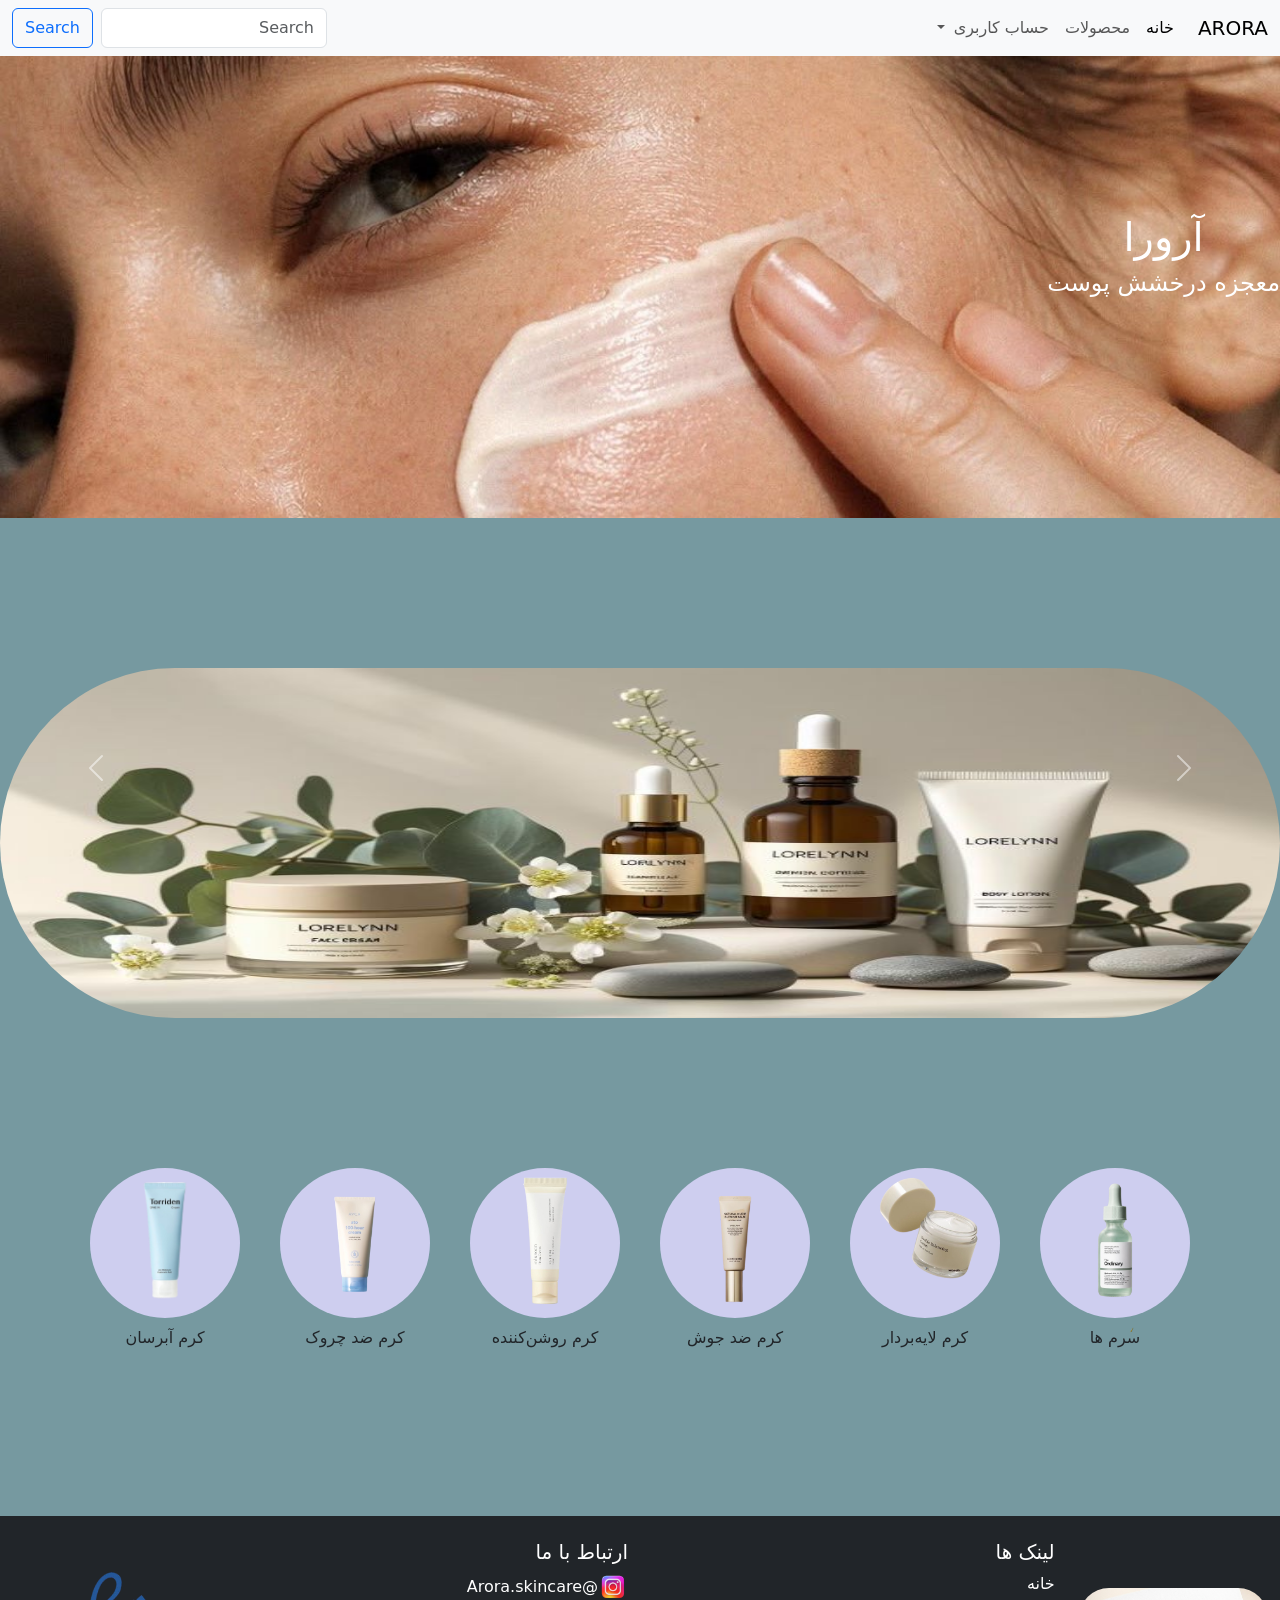
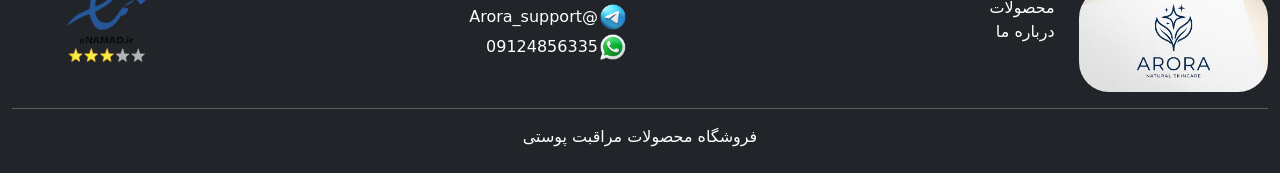
<file: index.html>
<!DOCTYPE html>
<html lang="fa" dir="rtl">
<head>
    <meta charset="UTF-8">
    <meta name="viewport" content="width=device-width, initial-scale=1.0">
    <title>Document</title>
    <link rel="stylesheet" href="bootstrap/css/bootstrap.rtl.min.css" >
    <link rel="stylesheet" href="css/style.css">
     
</head>
<body>
    <nav class="navbar navbar-expand-lg bg-body-tertiary fixed-top ">
  <div class="container-fluid ">
    <a class="navbar-brand" href="#">ARORA</a>
    <button class="navbar-toggler" type="button" data-bs-toggle="offcanvas" data-bs-target="#offcanvasNavbar" aria-controls="offcanvasNavbar" aria-label="Toggle navigation">
      <span class="navbar-toggler-icon"></span>
    </button>
    <div class="offcanvas offcanvas-end" id="offcanvasNavbar" aria-labelledby="offcanvasNavbarLabel">
  <div class="offcanvas-header">
    <h5 class="offcanvas-title" id="offcanvasNavbarLabel">ARORA</h5>
    <button type="button" class="btn-close" data-bs-dismiss="offcanvas" aria-label="Close"></button>
  </div>
  <div class="offcanvas-body">
      <ul class="navbar-nav me-auto mb-2 mb-lg-0">
        <li class="nav-item">
          <a class="nav-link active" aria-current="page" href="#">خانه</a>
        </li>
        <li class="nav-item">
          <a class="nav-link" href="#pro" >محصولات</a>
        </li>
        <li class="nav-item dropdown">
          <a class="nav-link dropdown-toggle" href="#" role="button" data-bs-toggle="dropdown" aria-expanded="false">
            حساب کاربری
          </a>
          <ul class="dropdown-menu">
            <li> <!-- Button trigger modal -->
<button type="button" class="btn " data-bs-toggle="modal" data-bs-target="#exampleModal">
  ورود به حساب
</button></li>
            <li><a class="dropdown-item" href="#">سفارش ها</a></li>
            <li><a class="dropdown-item" href="#">سبد خرید</a></li>
            <li><hr class="dropdown-divider"></li>
            <li><a class="dropdown-item" href="#">تماس با ما</a></li>
          </ul>
        </li>
      </ul>
      <form class="d-flex" role="search">
        <input class="form-control me-2" type="search" placeholder="Search" aria-label="Search"/>
        <button class="btn btn-outline-primary" type="submit">Search</button>
      </form>
    </div>
  </div>
  </div>
</nav>
<div class="container-fluid p-0 position-relative">
    <img src="images/cream2.jpeg" class="img-fluid w-100">
    <div class="position-absolute text-center translate-middle-y start-0 top-50 text-white ">
      <h1>آرورا</h1>
      <h4>معجزه درخشش پوست</h4>
    </div>
</div>

<div id="carouselExample" class="carousel slide">
  <div class="carousel-inner ">
    <div class="carousel-item active">
      <img src="images/dd.jpeg" class="d-block w-100" alt="...">
    </div>
    <div class="carousel-item">
      <img src="images/skincare .jpeg" class="d-block w-100" alt="...">
    </div>
  </div>
  <button class="carousel-control-prev  " type="button" data-bs-target="#carouselExample" data-bs-slide="prev">
    <span class="carousel-control-prev-icon" aria-hidden="true"></span>
    <span class="visually-hidden">Previous</span>
  </button>
  <button class="carousel-control-next" type="button" data-bs-target="#carouselExample" data-bs-slide="next">
    <span class="carousel-control-next-icon" aria-hidden="true"></span>
    <span class="visually-hidden">Next</span>
  </button>
</div>

<div class="container mx-auto">
  <div class="row text-center " id="pro">
    <div class="col-4 col-lg-2">
      <div class="rounded-circle  p-3 mx-auto d-flex align-items-center justify-content-center product-circle" style="background-color: rgb(206, 206, 239);">
        <img src="images/pro8.png" class="img-fluid " >
      </div>
      <p class="mt-2">سرم ها</p>
    </div>

    <div class="col-4 col-lg-2">
      <div class="rounded-circle p-3 mx-auto d-flex align-items-center justify-content-center product-circle" style=" background-color: rgb(206, 206, 239);">
        <img src="images/pro7.png" class="img-fluid " >
      </div>
      <p class="mt-2">کرم لایه‌بردار</p>
    </div>

    <div class="col-4 col-lg-2">
      <div class="rounded-circle  p-3 mx-auto d-flex align-items-center justify-content-center product-circle" style=" background-color: rgb(206, 206, 239);">
        <img src="images/pro5.png" class="img-fluid">
      </div>
      <p class="mt-2">کرم ضد جوش</p>
    </div>

    <div class="col-4 col-lg-2">
      <div class="rounded-circle  p-3 mx-auto d-flex align-items-center justify-content-center product-circle" style=" background-color: rgb(206, 206, 239);">
        <img src="images/pro6.png" class="img-fluid" >
      </div>
      <p class="mt-2">کرم روشن‌کننده</p>
    </div>

    <div class="col-4 col-lg-2">
      <div class="rounded-circle  p-3 mx-auto d-flex align-items-center justify-content-center product-circle" style=" background-color: rgb(206, 206, 239);">
        <img src="images/pro1.png" class="img-fluid" >
      </div>
      <p class="mt-2">کرم ضد چروک</p>
    </div>

    <div class="col-4 col-lg-2">
      <div class="rounded-circle p-3 mx-auto d-flex align-items-center justify-content-center product-circle" style="background-color: rgb(206, 206, 239);">
        <img src="images/pro2.png" class="img-fluid">
      </div>
      <p class="mt-2">کرم آبرسان</p>
    </div>

  </div>
</div>


<footer class="bg-dark text-white py-4 ">
  <div class="container-fluid ">
    <div class="row">

      <div class="col-md-2 col-3 pt-5">
        <img src="images/arora.jpeg" class=" logo img-fluid" >
      </div>

      <div class="col-md-4 col-4">
        <h5>لینک ها</h5>
        <ul class="list-unstyled">
          <li><a href="#" class="text-white text-decoration-none">خانه</a></li>
          <li><a href="#" class="text-white text-decoration-none">محصولات</a></li>
          <li><a href="about.html" class="text-white text-decoration-none">درباره ما</a></li>
        </ul>
      </div>

      <div class="col-md-4 col-4">
        <h5>ارتباط با ما</h5>
        <ul class="list-unstyled">
       <li><a href="#" class="text-decoration-none text-white"><img src="images/instagram.png" class="contact img-fluid">@Arora.skincare</a></li>
       <li><a href="#" class="text-decoration-none text-white"><img src="images/telegram1.png" class="contact img-fluid">@Arora_support</a></li> 
       <li><a href="#" class="text-decoration-none text-white"><img src="images/whatsapp1.png" class="contact img-fluid">09124856335</a></li> 
        </ul>
      </div>
      <div class="col-md-2 col-5 mt-4 px-5">
        <img src="images/enamad.png" class="img-fluid">
      </div>

    </div>

    <hr>

    <p class="text-center mb-0">
     فروشگاه محصولات مراقبت پوستی
    </p>
  </div>
</footer>
<!-- Modal -->
<div class="modal fade" id="exampleModal" tabindex="-1" aria-labelledby="exampleModalLabel" aria-hidden="true">
  <div class="modal-dialog">
    <div class="modal-content">
      <div class="modal-header">
        <h1 class="modal-title fs-5" id="exampleModalLabel">ورود به حساب کاربری</h1>
        <button type="button" class="btn-close" data-bs-dismiss="modal" aria-label="Close"></button>
      </div>
      <div class="modal-body">
        <div class="d-flex">
        <input id="username" type="text" class="form-control info ">
        <label for="username" class="form-label">نام</label>
        </div>
        <div class="d-flex">
        <input id="lastname" type="text" class="form-control info">
        <label for="lastname" class="form-label">نام خانوادگی</label>
        </div>
        <div class="d-flex">
        <input id="melli" type="number" class="form-control info">
        <label for="melli" class="form-label">کد ملی</label>
        </div>
      </div>
      <div class="modal-footer">
        <button type="button" class="btn btn-secondary" data-bs-dismiss="modal">بستن</button>
        <button type="button" class="btn btn-primary">ورود</button>
      </div>
    </div>
  </div>
</div>

  
    <script src="https://cdn.jsdelivr.net/npm/bootstrap@5.3.8/dist/js/bootstrap.bundle.min.js"
     integrity="sha384-FKyoEForCGlyvwx9Hj09JcYn3nv7wiPVlz7YYwJrWVcXK/BmnVDxM+D2scQbITxI"
     crossorigin="anonymous"></script>
</body>
</html>
</file>
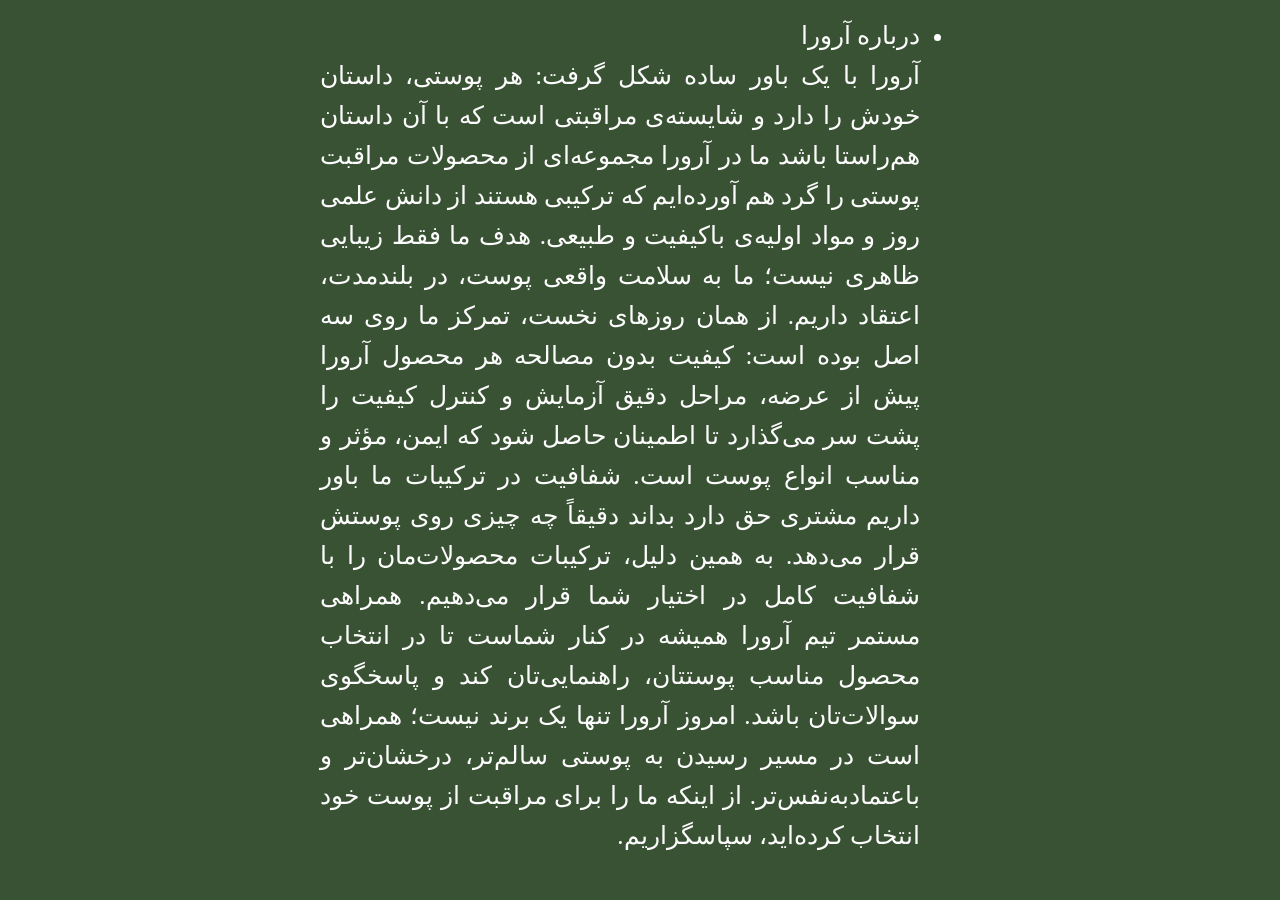
<file: about.html>
<!DOCTYPE html>
<html lang="en">
<head>
    <meta charset="UTF-8">
    <meta name="viewport" content="width=device-width, initial-scale=1.0">
    <title>Document</title>
</head>
<body style="background-color: rgb(57, 82, 52);">
    <p >
        <ul style="direction: rtl; width: 600px; margin: auto; font-size: 25px; color: rgb(253, 253, 253); padding: auto; text-align: justify; line-height: 40px;">
      <li>  درباره آرورا</li>

آرورا با یک باور ساده شکل گرفت: هر پوستی، داستان خودش را دارد و شایسته‌ی مراقبتی است که با آن داستان هم‌راستا باشد

ما در آرورا مجموعه‌ای از محصولات مراقبت پوستی را گرد هم آورده‌ایم که ترکیبی هستند از دانش علمی روز و مواد اولیه‌ی باکیفیت و طبیعی. هدف ما فقط زیبایی ظاهری نیست؛ ما به سلامت واقعی پوست، در بلندمدت، اعتقاد داریم.

از همان روزهای نخست، تمرکز ما روی سه اصل بوده است:

کیفیت بدون مصالحه
هر محصول آرورا پیش از عرضه، مراحل دقیق آزمایش و کنترل کیفیت را پشت سر می‌گذارد تا اطمینان حاصل شود که ایمن، مؤثر و مناسب انواع پوست است.

شفافیت در ترکیبات
ما باور داریم مشتری حق دارد بداند دقیقاً چه چیزی روی پوستش قرار می‌دهد. به همین دلیل، ترکیبات محصولات‌مان را با شفافیت کامل در اختیار شما قرار می‌دهیم.

همراهی مستمر
تیم آرورا همیشه در کنار شماست تا در انتخاب محصول مناسب پوستتان، راهنمایی‌تان کند و پاسخگوی سوالات‌تان باشد.

امروز آرورا تنها یک برند نیست؛ همراهی است در مسیر رسیدن به پوستی سالم‌تر، درخشان‌تر و باعتمادبه‌نفس‌تر.

از اینکه ما را برای مراقبت از پوست خود انتخاب کرده‌اید، سپاسگزاریم.
</ul>
    </p>
</body>
</html>
</file>
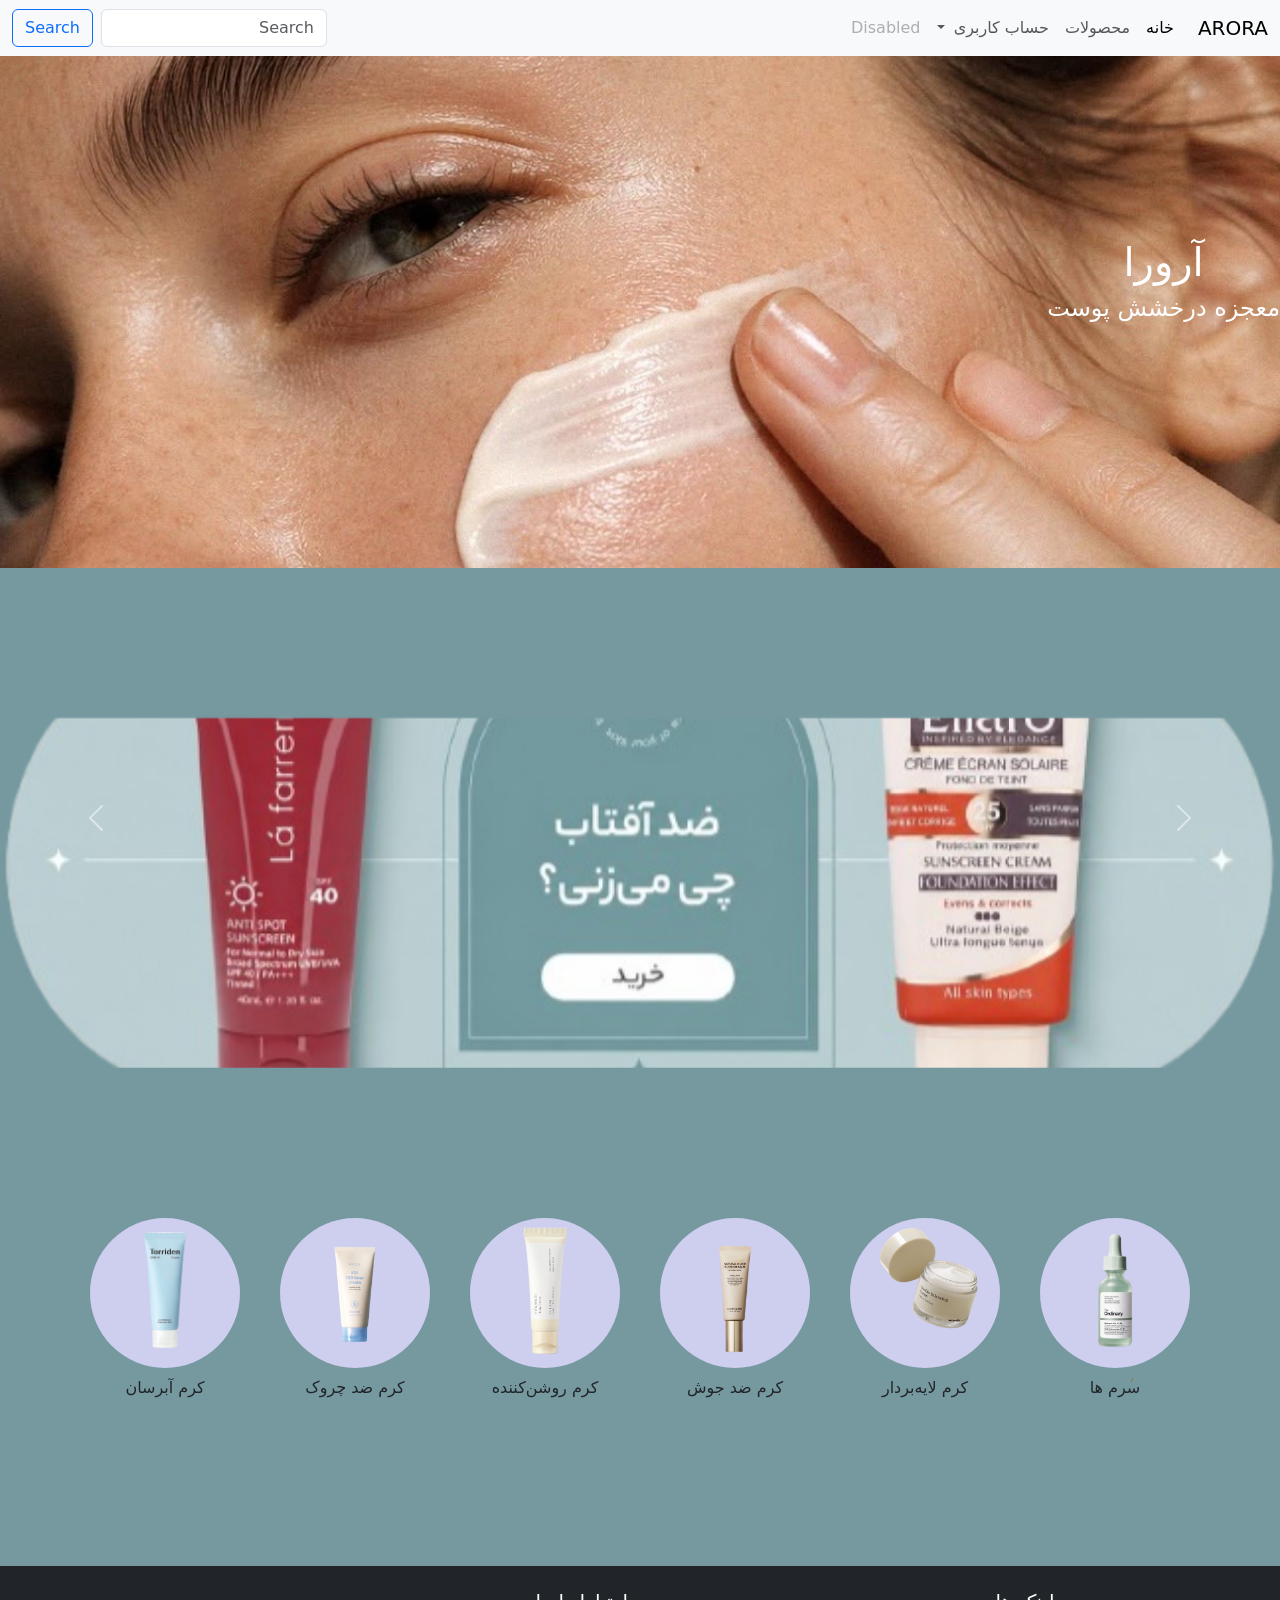
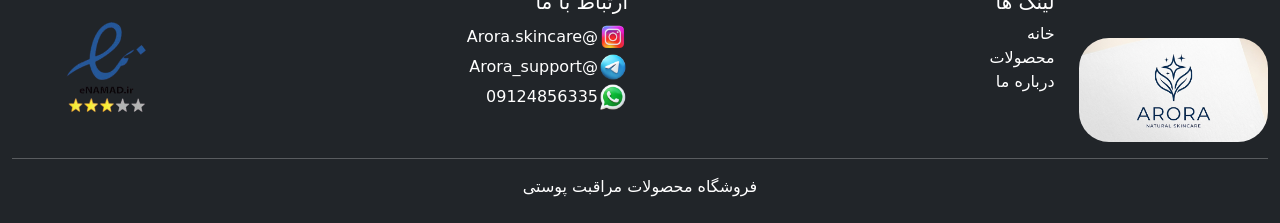
<file: arora-new/arora.html>
<!DOCTYPE html>
<html lang="fa" dir="rtl">
<head>
    <meta charset="UTF-8">
    <meta name="viewport" content="width=device-width, initial-scale=1.0">
    <title>Document</title>
    <link rel="stylesheet" href="bootstrap/css/bootstrap.rtl.min.css" >
    <link rel="stylesheet" href="css/arora.css">
     
</head>
<!--try -->
<body>
    <nav class="navbar navbar-expand-lg bg-body-tertiary fixed-top ">
  <div class="container-fluid ">
    <a class="navbar-brand" href="#">ARORA</a>
    <button class="navbar-toggler" type="button" data-bs-toggle="collapse" data-bs-target="#navbarSupportedContent" aria-controls="navbarSupportedContent" aria-expanded="false" aria-label="Toggle navigation">
      <span class="navbar-toggler-icon"></span>
    </button>
    <div class="collapse navbar-collapse " id="navbarSupportedContent">
      <ul class="navbar-nav me-auto mb-2 mb-lg-0">
        <li class="nav-item">
          <a class="nav-link active" aria-current="page" href="#">خانه</a>
        </li>
        <li class="nav-item">
          <a class="nav-link" href="#">محصولات</a>
        </li>
        <li class="nav-item dropdown">
          <a class="nav-link dropdown-toggle" href="#" role="button" data-bs-toggle="dropdown" aria-expanded="false">
            حساب کاربری
          </a>
          <ul class="dropdown-menu">
            <li><a class="dropdown-item" href="#">سفارش ها</a></li>
            <li><a class="dropdown-item" href="#">سبد خرید</a></li>
            <li><hr class="dropdown-divider"></li>
            <li><a class="dropdown-item" href="#">تماس با ما</a></li>
          </ul>
        </li>
        <li class="nav-item">
          <a class="nav-link disabled" aria-disabled="true">Disabled</a>
        </li>
      </ul>
      <form class="d-flex" role="search">
        <input class="form-control me-2" type="search" placeholder="Search" aria-label="Search"/>
        <button class="btn btn-outline-primary" type="submit">Search</button>
      </form>
    </div>
  </div>
</nav>
<div class="container-fluid p-0 position-relative">
    <img src="images/cream2.jpeg" class="img-fluid w-100" style="margin-top:50px;">
    <div class="position-absolute text-center translate-middle-y start-0 top-50 text-white ">
      <h1>آرورا</h1>
      <h4>معجزه درخشش پوست</h4>
    </div>
</div>

<div id="carouselExample" class="carousel slide">
  <div class="carousel-inner ">
    <div class="carousel-item active">
      <img src="images/sun.png" class="d-block w-100" alt="...">
    </div>
    <div class="carousel-item">
      <img src="images/vitamin.png" class="d-block w-100" alt="...">
    </div>
  </div>
  <button class="carousel-control-prev  " type="button" data-bs-target="#carouselExample" data-bs-slide="prev">
    <span class="carousel-control-prev-icon" aria-hidden="true"></span>
    <span class="visually-hidden">Previous</span>
  </button>
  <button class="carousel-control-next" type="button" data-bs-target="#carouselExample" data-bs-slide="next">
    <span class="carousel-control-next-icon" aria-hidden="true"></span>
    <span class="visually-hidden">Next</span>
  </button>
</div>

<div class="container mx-auto">
  <div class="row text-center " id="pro">
    <div class="col-4 col-lg-2">
      <div class="rounded-circle  p-3 mx-auto d-flex align-items-center justify-content-center product-circle" style="background-color: rgb(206, 206, 239);">
        <img src="images/pro8.png" class="img-fluid " >
      </div>
      <p class="mt-2">سرم ها</p>
    </div>

    <div class="col-4 col-lg-2">
      <div class="rounded-circle p-3 mx-auto d-flex align-items-center justify-content-center product-circle" style=" background-color: rgb(206, 206, 239);">
        <img src="images/pro7.png" class="img-fluid " >
      </div>
      <p class="mt-2">کرم لایه‌بردار</p>
    </div>

    <div class="col-4 col-lg-2">
      <div class="rounded-circle  p-3 mx-auto d-flex align-items-center justify-content-center product-circle" style=" background-color: rgb(206, 206, 239);">
        <img src="images/pro5.png" class="img-fluid">
      </div>
      <p class="mt-2">کرم ضد جوش</p>
    </div>

    <div class="col-4 col-lg-2">
      <div class="rounded-circle  p-3 mx-auto d-flex align-items-center justify-content-center product-circle" style=" background-color: rgb(206, 206, 239);">
        <img src="images/pro6.png" class="img-fluid" >
      </div>
      <p class="mt-2">کرم روشن‌کننده</p>
    </div>

    <div class="col-4 col-lg-2">
      <div class="rounded-circle  p-3 mx-auto d-flex align-items-center justify-content-center product-circle" style=" background-color: rgb(206, 206, 239);">
        <img src="images/pro1.png" class="img-fluid" >
      </div>
      <p class="mt-2">کرم ضد چروک</p>
    </div>

    <div class="col-4 col-lg-2">
      <div class="rounded-circle p-3 mx-auto d-flex align-items-center justify-content-center product-circle" style="background-color: rgb(206, 206, 239);">
        <img src="images/pro2.png" class="img-fluid">
      </div>
      <p class="mt-2">کرم آبرسان</p>
    </div>

  </div>
</div>

<footer class="bg-dark text-white py-4 ">
  <div class="container-fluid ">
    <div class="row">

      <div class="col-md-2 col-3 pt-5">
        <img src="images/arora.jpeg" class=" logo img-fluid" >
      </div>

      <div class="col-md-4 col-4">
        <h5>لینک ها</h5>
        <ul class="list-unstyled">
          <li><a href="#" class="text-white text-decoration-none">خانه</a></li>
          <li><a href="#" class="text-white text-decoration-none">محصولات</a></li>
          <li><a href="#" class="text-white text-decoration-none">درباره ما</a></li>
        </ul>
      </div>

      <div class="col-md-4 col-4">
        <h5>ارتباط با ما</h5>
        <ul class="list-unstyled">
       <li><a href="#" class="text-decoration-none text-white"><img src="images/instagram.png" class="contact img-fluid">@Arora.skincare</a></li>
       <li><a href="#" class="text-decoration-none text-white"><img src="images/telegram1.png" class="contact img-fluid">@Arora_support</a></li> 
       <li><a href="#" class="text-decoration-none text-white"><img src="images/whatsapp1.png" class="contact img-fluid">09124856335</a></li> 
        </ul>
      </div>
      <div class="col-md-2 col-5 mt-4 px-5">
        <img src="images/enamad.png" class="img-fluid">
      </div>

    </div>

    <hr>

    <p class="text-center mb-0">
     فروشگاه محصولات مراقبت پوستی
    </p>
  </div>
</footer>





  
    <script src="https://cdn.jsdelivr.net/npm/bootstrap@5.3.8/dist/js/bootstrap.bundle.min.js"
     integrity="sha384-FKyoEForCGlyvwx9Hj09JcYn3nv7wiPVlz7YYwJrWVcXK/BmnVDxM+D2scQbITxI"
     crossorigin="anonymous"></script>
</body>
</html>
</file>
<file: css/style.css>
body{
    background-color: rgb(118, 153, 160);
    
}

.carousel-item img{
    height:200px;
    margin-top: 150px;
    object-fit: fill;
    border-radius: 300px;
}

@media(min-width:730px){
    
        .carousel-item img{
            height: 350px;
            
    }
}
.logo{
     border-radius: 30px;
     object-fit: cover;
    }

.contact{
    width:30px;
    height:30px;
}

#pro{
    margin-top: 150px;
    margin-bottom: 150px;
 }
 .product-circle{
    width: 100px;
    height: 100px;
     transition: all 0.5s ease;
 }

 @media(min-width:730px){
    .product-circle{
        width: 150px;
    height: 150px;

    }
 }
 .info{
    max-width:70%;
    margin-bottom:10px;
 }

   @media(min-width:10px) and (max-width:540px){
    body{
        background-color: rgb(143, 159, 241);
    }
    
 }
 @media(min-width:540px) and (max-width:720px){
    body{
        background-color: rgb(175, 159, 217);
    }
    
 }


    .product-circle:hover{
    transform: scale(1.15); 
}
</file>
<file: arora-new/css/arora.css>
body{
    background-color: rgb(118, 153, 160);
    
}

.carousel-item img{
    height:200px;
    margin-top: 150px;
    object-fit: cover;
}

@media(min-width:700px){
    
        .carousel-item img{
            height: 350px;
            
    }
}
.logo{
     border-radius: 30px;
     object-fit: cover;
    }

.contact{
    width:30px;
    height:30px;
}

#pro{
    margin-top: 150px;
    margin-bottom: 150px;
 }
 .product-circle{
    width: 100px;
    height: 100px;
 }

 @media(min-width:700px){
    .product-circle{
        width: 150px;
    height: 150px;

    }
 }
</file>
